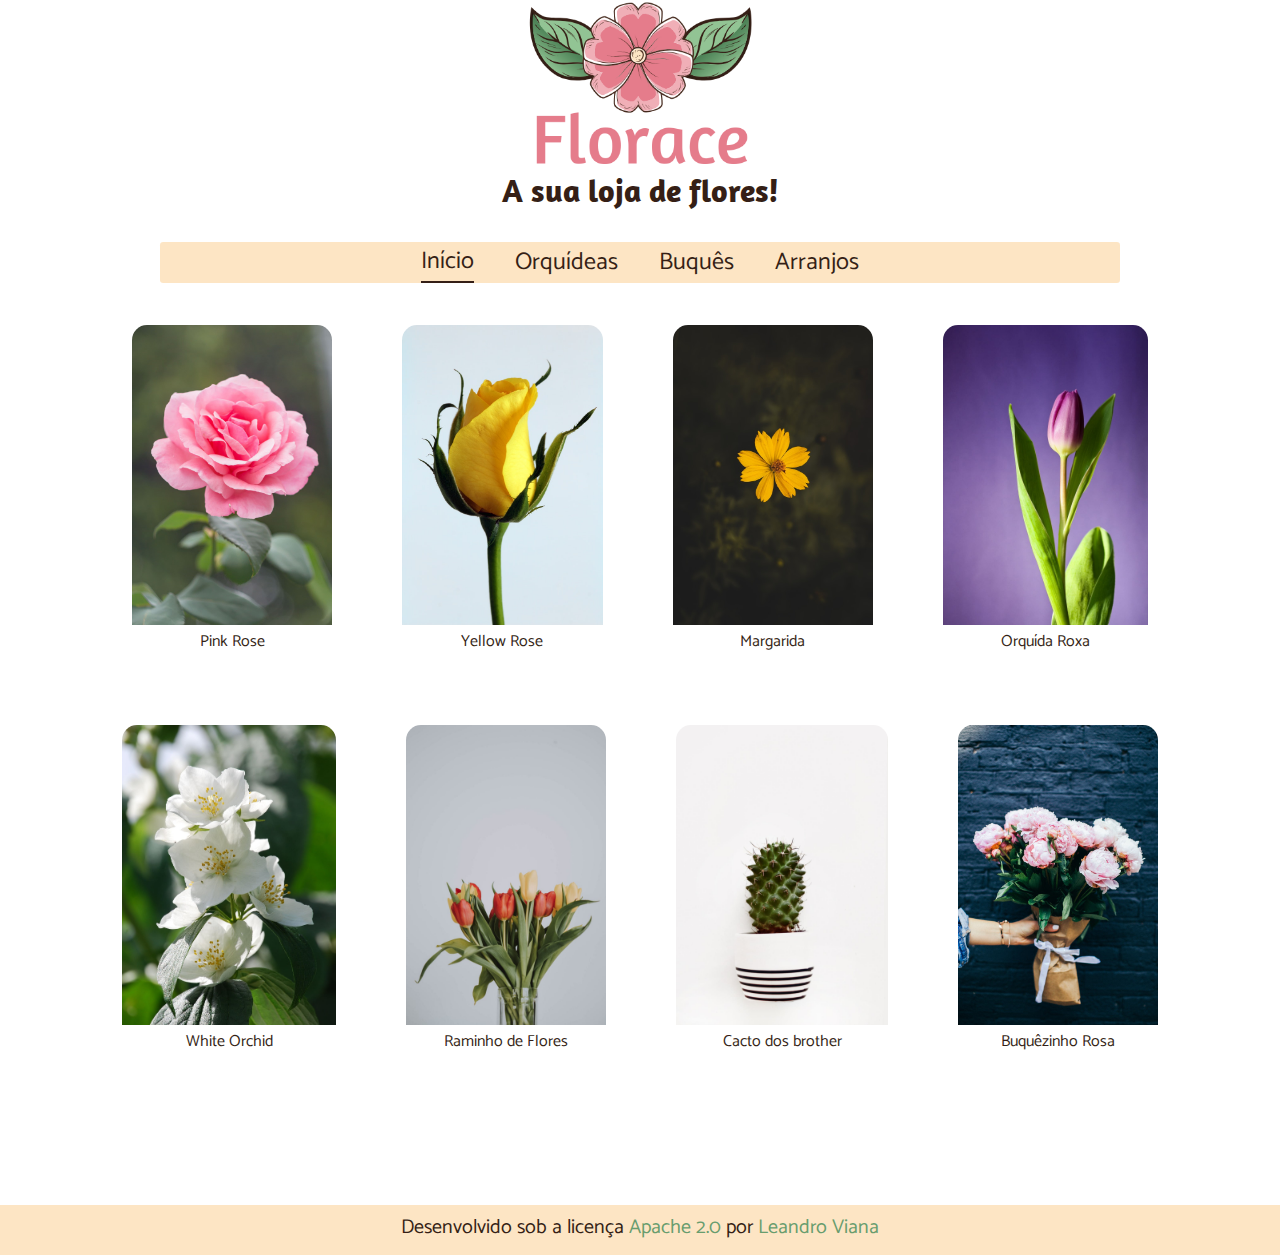
<file: index.html>
<!DOCTYPE html>
<html lang="en">

<head>
    <meta charset="UTF-8">
    <meta name="viewport" content="width=device-width, initial-scale=1.0">
    <meta http-equiv="X-UA-Compatible" content="ie=edge">
    <title>Florace</title>
    <link rel="stylesheet" href="style.css">
</head>

<body>
    <header class="hero-header">
        <img src="img/Florace.png" alt="">
        <h1>A sua loja de flores!</h1>
    </header>
    <nav id="navBar">
        <ul class="nav-links">
            <li class="nav-item active"><a href="#">Início</a></li>
            <li class="nav-item"><a href="orquideas.html">Orquídeas</a></li>
            <li class="nav-item"><a href="buquets.html">Buquês</a></li>
            <li class="nav-item"><a href="arranjos.html">Arranjos</a></li>
        </ul>
    </nav>
    <main class="catalogoGeral">
        <div class="row">
            <div class="flor">
                <img src="img/flores/rosa.jpg">
                <p>Pink Rose</p>
            </div>
            <div class="flor">
                <img src="img/flores/amarela.jpg">
                <p>Yellow Rose</p>
            </div>
            <div class="flor">
                <img src="img/flores/margarida.jpg">
                <p>Margarida</p>
            </div>
            <div class="flor">
                <img src="img/flores/orquidea.jpg">
                <p>Orquída Roxa</p>
            </div>
        </div>
        <div class="row">
                <div class="flor">
                    <img src="img/flores/branca.jpeg">
                    <p>White Orchid</p>
                </div>
                <div class="flor">
                    <img src="img/flores/arranjo.jpeg">
                    <p>Raminho de Flores</p>
                </div>
                <div class="flor">
                    <img src="img/flores/jarro.jpg">
                    <p>Cacto dos brother</p>
                </div>
                <div class="flor">
                    <img src="img/flores/buquet.jpg">
                    <p>Buquêzinho Rosa</p>
                </div>
            </div>
    </main>
    <footer class="rodape">
        Desenvolvido sob a licença <a target="_blank" href="https://www.apache.org/licenses/LICENSE-2.0"> Apache 2.0 </a> por  <a target="_blank" href="https://leandrocodes.com.br">Leandro Viana</a>
    </footer>
</body>

</html>
</file>
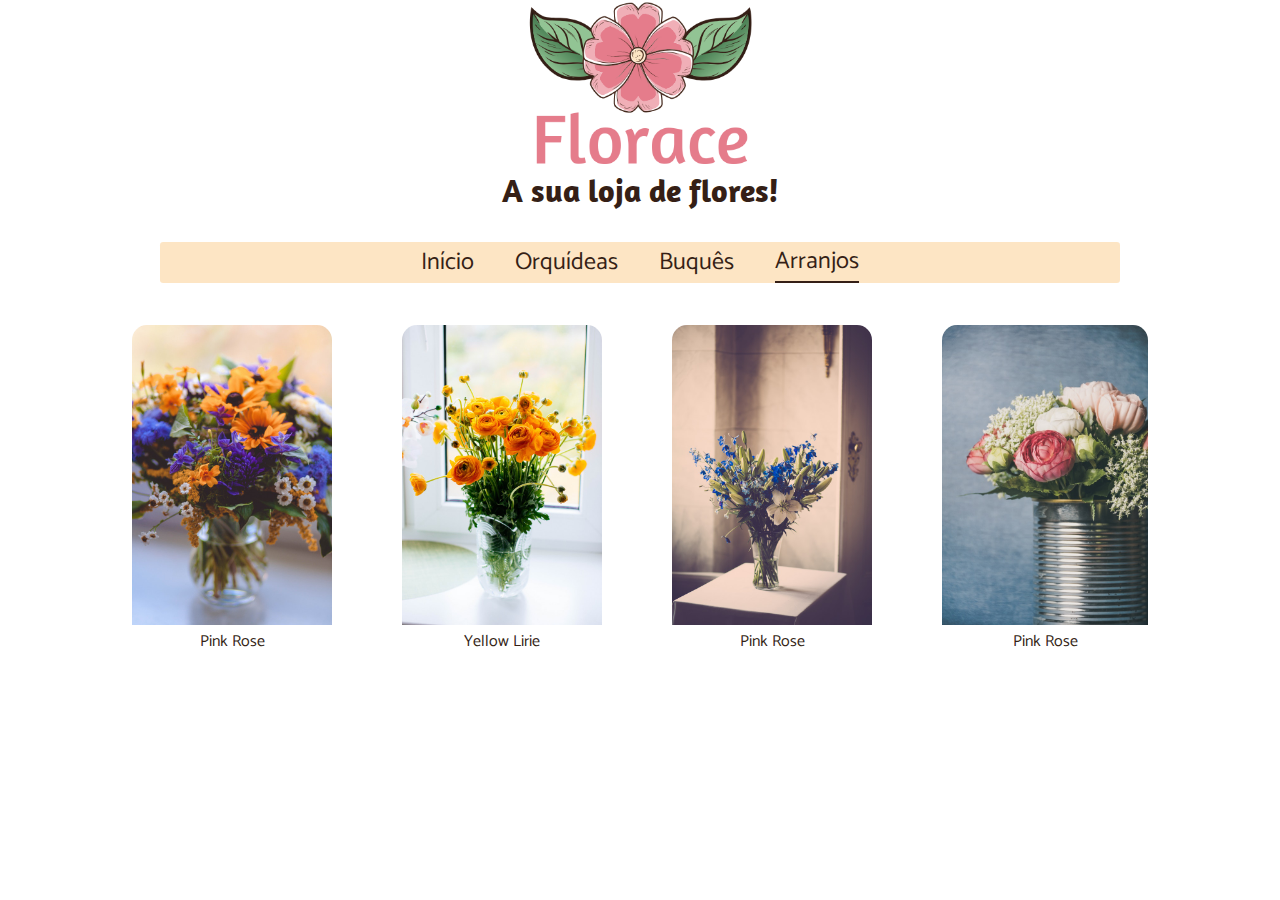
<file: arranjos.html>
<!DOCTYPE html>
<html lang="en">

<head>
    <meta charset="UTF-8">
    <meta name="viewport" content="width=device-width, initial-scale=1.0">
    <meta http-equiv="X-UA-Compatible" content="ie=edge">
    <title>Florace</title>
    <link rel="stylesheet" href="style.css">
</head>

<body>
    <header class="hero-header">
        <img src="img/Florace.png" alt="">
        <h1>A sua loja de flores!</h1>
    </header>
    <nav id="navBar">
        <ul class="nav-links">
            <li class="nav-item"><a href="index.html">Início</a></li>
            <li class="nav-item"><a href="orquideas.html">Orquídeas</a></li>
            <li class="nav-item"><a href="buquets.html">Buquês</a></li>
            <li class="nav-item active"><a href="#">Arranjos</a></li>
        </ul>
    </nav>
    <main class="catalogoGeral">
        <div class="row">
            <div class="flor">
                <img src="img/arranjos/orange-purple.jpg">
                <p>Pink Rose</p>
            </div>
            <div class="flor">
                <img src="img/arranjos/yellow.jpg">
                <p>Yellow Lirie</p>
            </div>
            <div class="flor">
                <img src="img/arranjos/bluetiful.jpg">
                <p>Pink Rose</p>
            </div>
            <div class="flor">
                <img src="img/arranjos/vintage.jpg">
                <p>Pink Rose</p>
            </div>
        </div>
    </main>

</body>

</html>
</file>
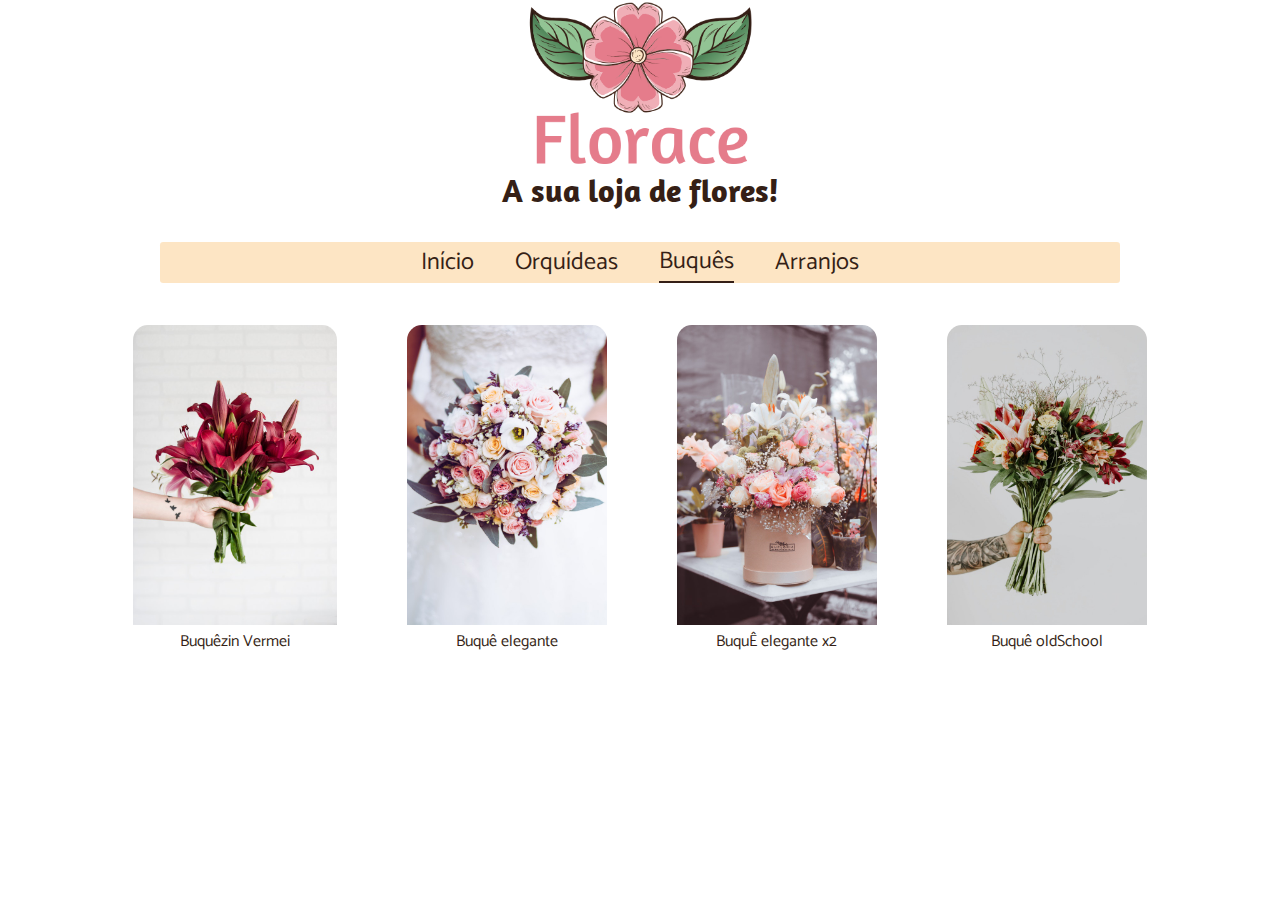
<file: buquets.html>
<!DOCTYPE html>
<html lang="en">

<head>
    <meta charset="UTF-8">
    <meta name="viewport" content="width=device-width, initial-scale=1.0">
    <meta http-equiv="X-UA-Compatible" content="ie=edge">
    <title>Florace</title>
    <link rel="stylesheet" href="style.css">
</head>

<body>
    <header class="hero-header">
        <img src="img/Florace.png" alt="">
        <h1>A sua loja de flores!</h1>
    </header>
    <nav id="navBar">
        <ul class="nav-links">
            <li class="nav-item"><a href="index.html">Início</a></li>
            <li class="nav-item"><a href="orquideas.html">Orquídeas</a></li>
            <li class="nav-item active"><a href="#">Buquês</a></li>
            <li class="nav-item"><a href="arranjos.html">Arranjos</a></li>
        </ul>
    </nav>
    <main class="catalogoGeral">
        <div class="row">
            <div class="flor">
                <img src="img/bouquets/bouquet.jpg">
                <p>Buquêzin Vermei</p>
            </div>
            <div class="flor">
                <img src="img/bouquets/marry.jpg">
                <p>Buquê elegante</p>
            </div>
            <div class="flor">
                <img src="img/bouquets/rosé.jpg">
                <p>BuquÊ elegante x2</p>
            </div>
            <div class="flor">
                <img src="img/bouquets/red.jpg">
                <p>Buquê oldSchool</p>
            </div>
        </div>
    </main>

</body>

</html>
</file>
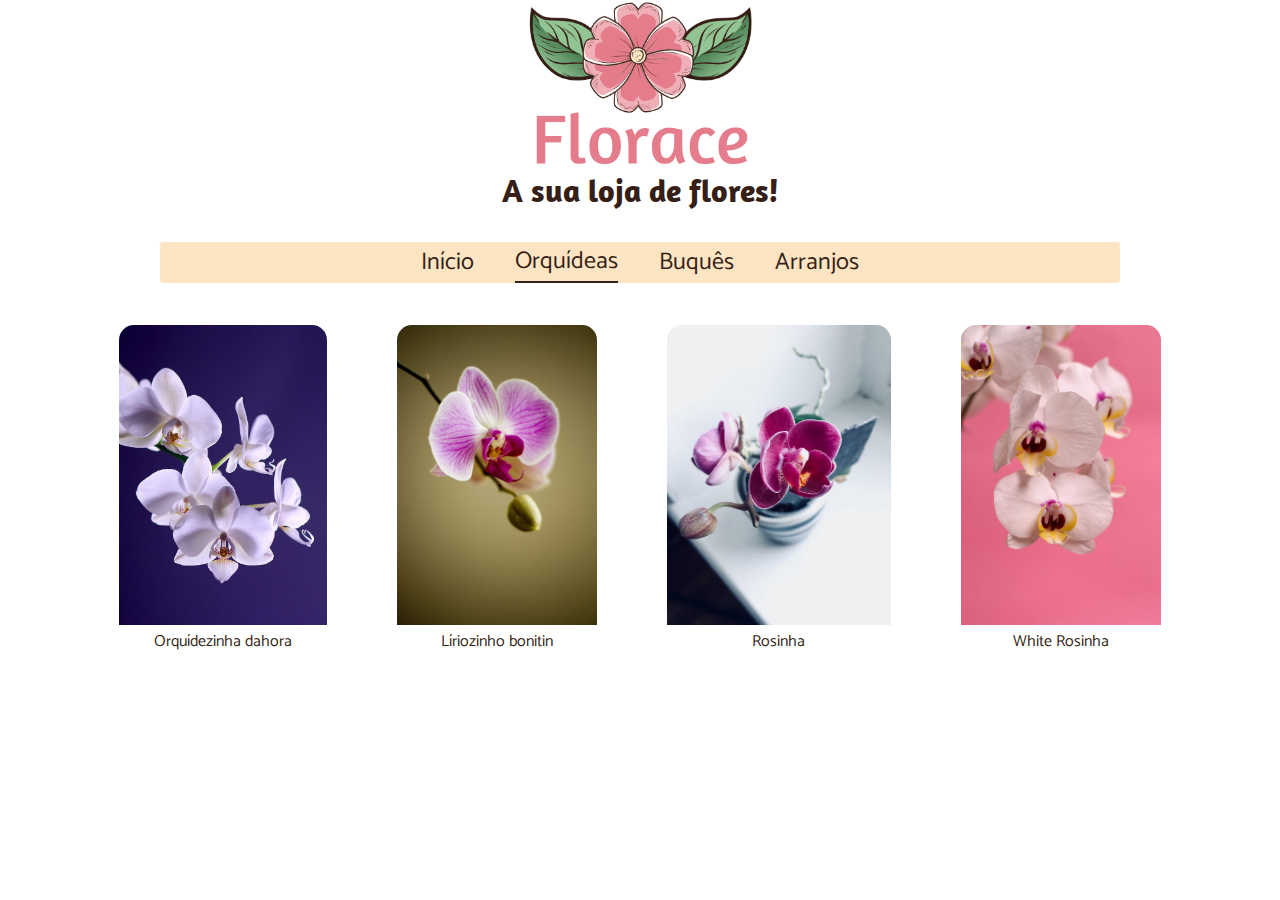
<file: orquideas.html>
<!DOCTYPE html>
<html lang="en">

<head>
    <meta charset="UTF-8">
    <meta name="viewport" content="width=device-width, initial-scale=1.0">
    <meta http-equiv="X-UA-Compatible" content="ie=edge">
    <title>Florace</title>
    <link rel="stylesheet" href="style.css">
</head>

<body>
    <header class="hero-header">
        <img src="img/Florace.png" alt="">
        <h1>A sua loja de flores!</h1>
    </header>
    <nav id="navBar">
        <ul class="nav-links">
            <li class="nav-item"><a href="index.html">Início</a></li>
            <li class="nav-item active"><a href="#">Orquídeas</a></li>
            <li class="nav-item"><a href="buquets.html">Buquês</a></li>
            <li class="nav-item"><a href="arranjos.html">Arranjos</a></li>
        </ul>
    </nav>
    <main class="catalogoGeral">
        <div class="row">
            <div class="flor">
                <img src="img/orchids/orchid-white.jpg">
                <p>Orquídezinha dahora</p>
            </div>
            <div class="flor">
                <img src="img/orchids/orchid-purple.jpeg">
                <p>Líriozinho bonitin</p>
            </div>
            <div class="flor">
                <img src="img/orchids/orchid-pink.jpeg">
                <p>Rosinha</p>
            </div>
            <div class="flor">
                <img src="img/orchids/pink-white.jpeg">
                <p>White Rosinha</p>
            </div>
        </div>
    </main>
</body>

</html>
</file>
<file: style.css>
@import url('https://fonts.googleapis.com/css?family=Amaranth|Catamaran&display=swap');
*{
    margin: 0;
    padding: 0;
    box-sizing: border-box;
}

body{
 position: relative;   
}


.hero-header img{
    height: 170px;
}

.hero-header{
    display: grid;
    justify-items: center;
}

.hero-header h1{
    color: #351F16;
    font-family: 'Amaranth', sans-serif;
}

#navBar{
    margin: 2em auto;
    display: flex;
    align-items: center;
    justify-items: center;
    width: 75%;
    background-color: #FDE5C4;
    border-radius: .2em;
}

.nav-links{
    margin: 0 auto;
    display: flex;
    list-style: none;
    justify-content: space-around;
    align-items: center;
    width: 50%;
}

.nav-item a{
    text-decoration: none;
    color: #351F16;
    font-family: 'Catamaran', sans-serif;
    font-size: 24px;
    border-bottom: 2px solid transparent;
    transition: all .3s ease;
}

.nav-item a:hover{
    border-bottom: 2px solid #351F16;
}

.nav-item.active{
    border-bottom: 2px solid #351F16;
}

.catalogoGeral{
    margin-top: 2em;
    display: flex;
    align-items: center;
    justify-content: center;
    flex-direction: column;
}

.row{
    display: flex;
    flex-direction: row;
    margin-bottom: 50px;
}

.flor{
    height: 330px;
    display: grid;
    align-content: space-between;
    justify-items: center;
    margin: 10px 35px;
    color: #351F16;
    font-family: 'Catamaran', sans-serif;
}

.flor img{
    height: 300px;
    margin: 0 auto;
    border-top-right-radius: 15px;
    border-top-left-radius: 15px;
}

footer{
    background-color: #FDE5C4;
    height: 50px;
    text-align: center;
    font-size: 20px;
    line-height: 45px;
    color: #351F16;
    font-family: 'Catamaran', sans-serif;
    margin-top: 10vh;
}

footer a{
    text-decoration: none;
    color: #689D6E;
}
</file>
